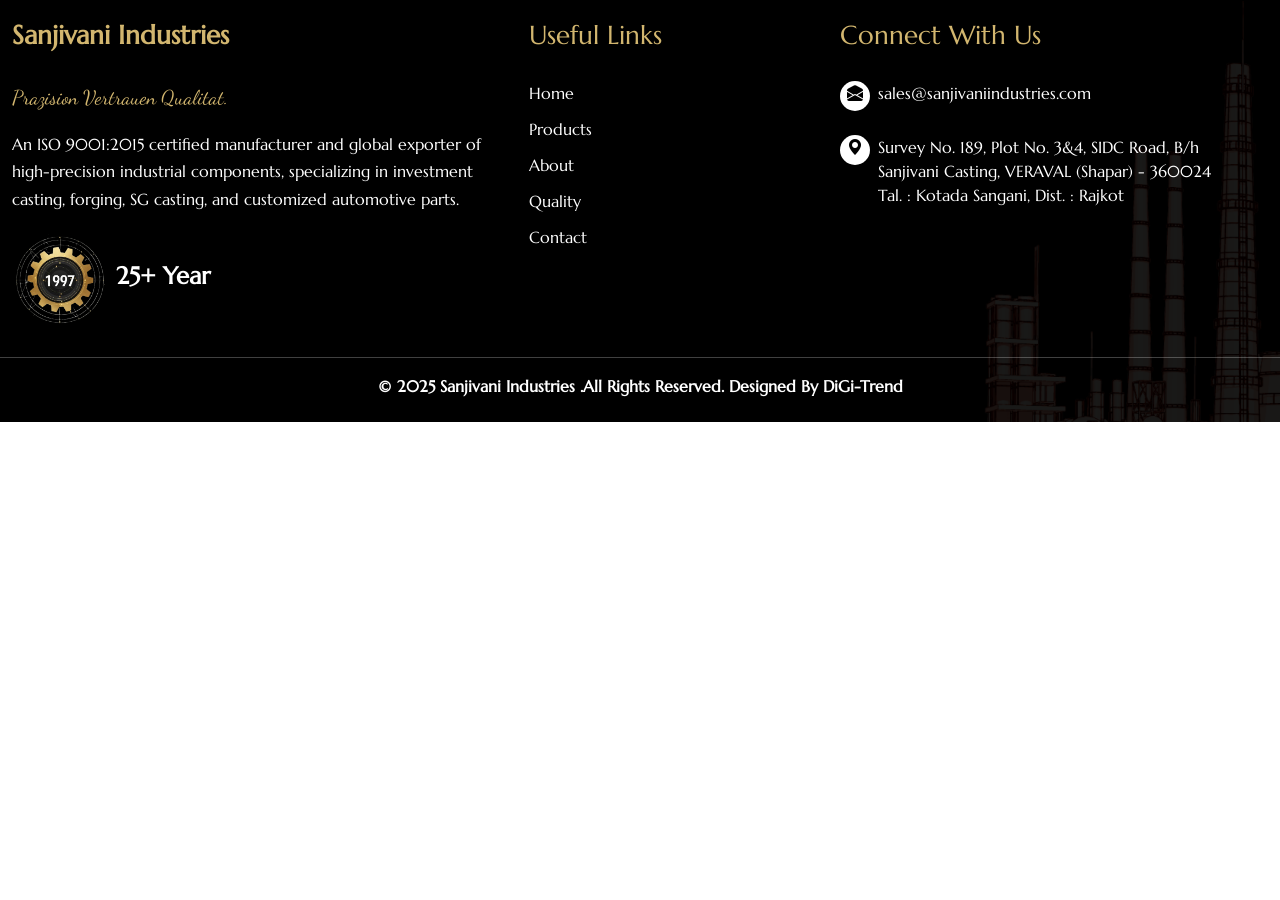
<file: footer.html>
<!DOCTYPE html>
<html lang="en">

<head>
    <meta charset="UTF-8">
    <meta name="viewport" content="width=device-width, initial-scale=1.0">
    <link href="https://cdn.jsdelivr.net/npm/bootstrap@5.3.8/dist/css/bootstrap.min.css" rel="stylesheet">
    <link rel="stylesheet" href="https://cdn.jsdelivr.net/npm/bootstrap-icons@1.11.3/font/bootstrap-icons.min.css">
    <link href="https://fonts.googleapis.com/css2?family=Marcellus&display=swap" rel="stylesheet">
    <link href="https://fonts.googleapis.com/css2?family=Dancing+Script:wght@400;500;600;700&display=swap"
        rel="stylesheet">
    <link rel="stylesheet" href="style.css">
    <title>Document</title>
</head>

<body style="background-color: white;">

    <footer class=" mainfooter">
        <div class="footer bgimg">
        <div class="footer-wave">
            <svg viewBox="0 0 1440 120" preserveAspectRatio="none" xmlns="http://www.w3.org/2000/svg">
                <path fill="#000000" d="M0,40
                C100,15 150,90 280,60
                C390,25 420,5 520,55
                C630,100 700,95 820,50
                C940,5 1000,15 1110,45
                C1230,75 1330,65 1440,45
                L1440,120 L0,120 Z" />
            </svg>
        </div>

        <div class="footer-content row mx-auto">
            <div class="footer-column col-12 col-lg-5">
                <h2 class="fw-bold">Sanjivani Industries</h2>
                <p style=" font-family: 'Dancing Script', cursive;  font-size: 20px; color: #d2b66f;">Prazision
                    Vertrauen Qualitat.</p>
                <p>
                    An ISO 9001:2015 certified manufacturer and global exporter of high-precision industrial components,
                    specializing in investment casting, forging, SG casting, and customized automotive parts.
                </p>

                <div>
                    <img src="images/1997.png" alt="" class="h-25 " width="20%">
                    <span class="h4 fw-bold">25+ Year</span>
                </div>
            </div>

            <div class="footer-column  col-12 col-md-6 col-lg-3">
                <h2>Useful Links</h2>
                <a href="#">Home</a>
                <a href="#">Products</a>
                <a href="#">About</a>
                <a href="#">Quality</a>
                <a href="#">Contact</a>
            </div>

            <div class="footer-column  col-12 col-md-6 col-lg-4">
                <h2>Connect With Us</h2>
                <div class="d-flex">
                    <div class="mail rounded-4 text-center">
                        <span class=" bi bi-envelope-open-fill text-black "></span>
                    </div>
                    <span class="ms-2">sales@sanjivaniindustries.com</span>
                </div>
                <div class="d-flex mt-4">
                    <div class="mail rounded-4 text-center">
                        <span class=" bi bi-geo-alt-fill text-black "></span>
                    </div>
                    <span class="ms-2">Survey No. 189, Plot No. 3&4, SIDC Road, B/h Sanjivani Casting, VERAVAL (Shapar)
                        - 360024 Tal. : Kotada Sangani, Dist. : Rajkot</span>
                </div>
            </div>
        </div>
        <hr>
        <div class="text-center fw-bold pb-4">© 2025 Sanjivani Industries .All Rights Reserved. Designed By DiGi-Trend</div>
        </div>
    </footer>
</div>
</body>

</html>
</file>
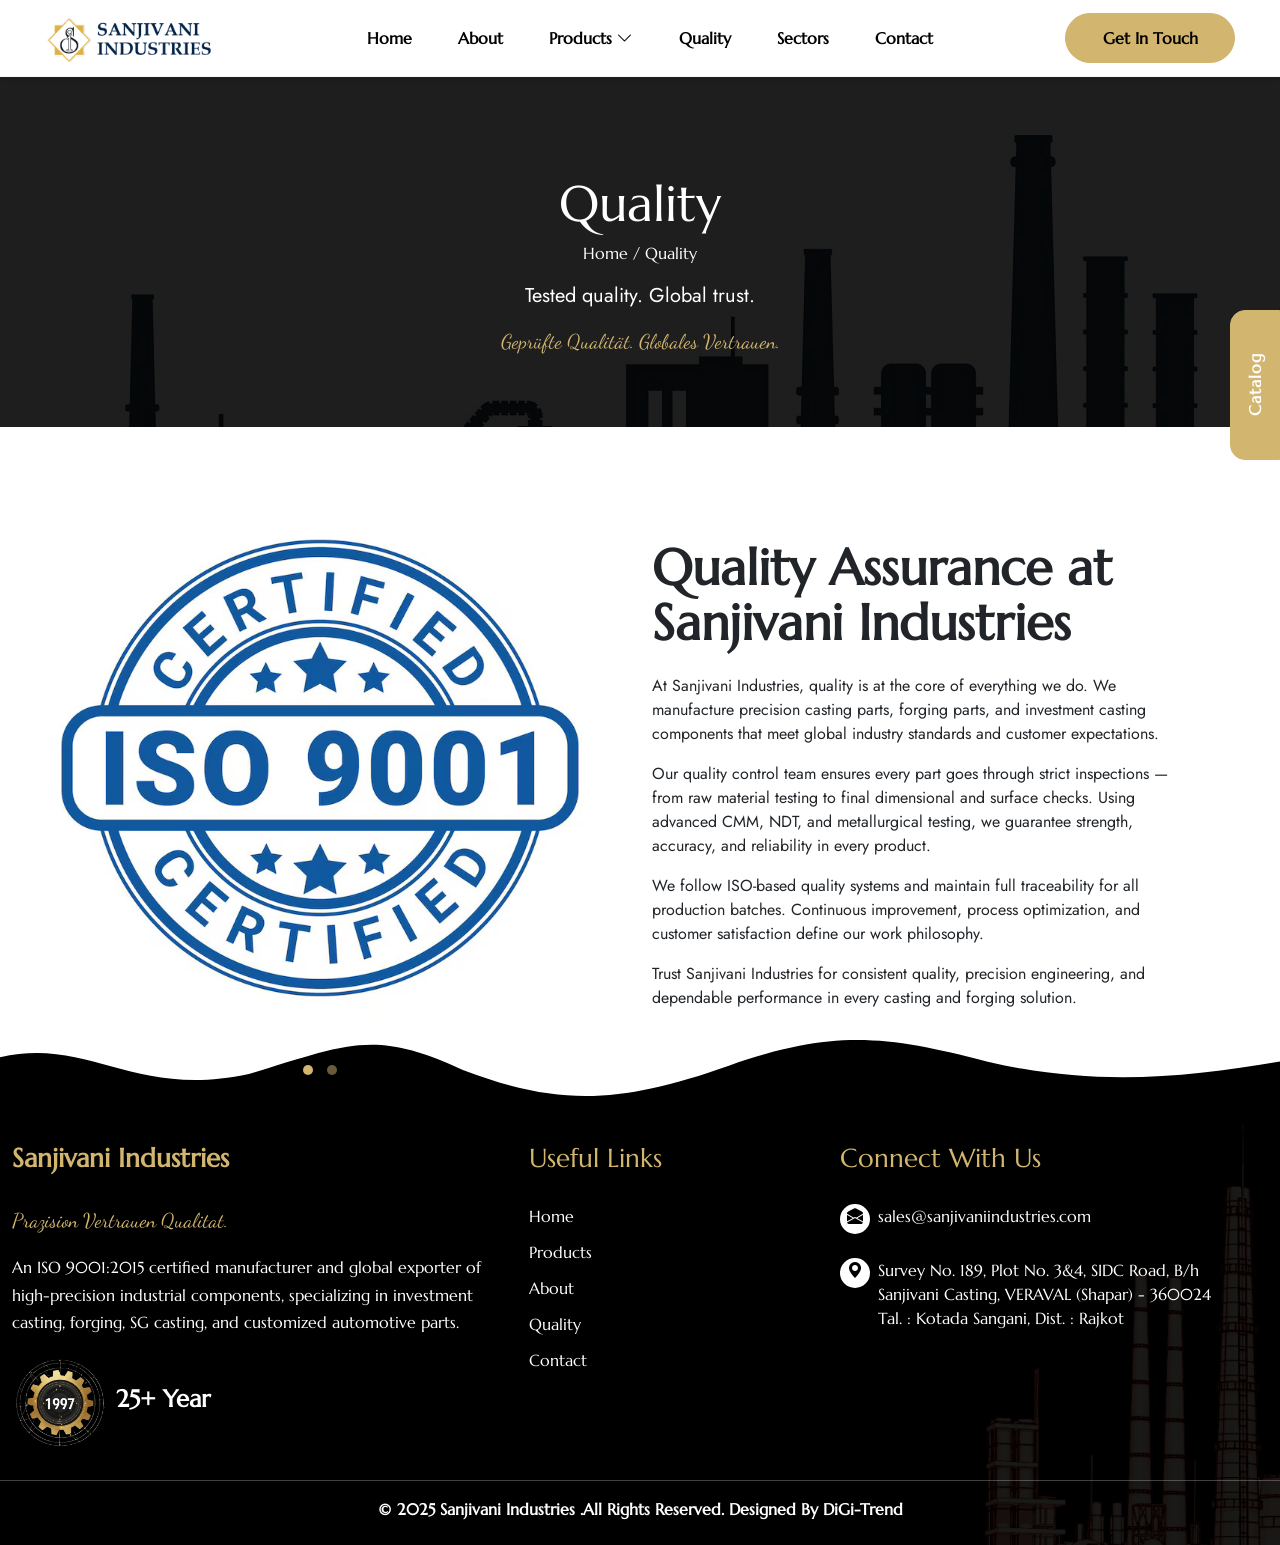
<file: Quality.html>
<!DOCTYPE html>
<html lang="en">

<head>
    <meta charset="UTF-8">
    <meta name="viewport" content="width=device-width, initial-scale=1.0">
    <link href="https://cdn.jsdelivr.net/npm/bootstrap@5.3.8/dist/css/bootstrap.min.css" rel="stylesheet">
    <link rel="stylesheet" href="https://cdn.jsdelivr.net/npm/bootstrap-icons@1.11.3/font/bootstrap-icons.min.css">
    <link href="https://fonts.googleapis.com/css2?family=Marcellus&display=swap" rel="stylesheet">
    <link href="https://fonts.googleapis.com/css2?family=Jost:wght@100..900&display=swap" rel="stylesheet">
    <link href="https://fonts.googleapis.com/css2?family=Poppins:wght@100;200;300;400;500;600;700;800;900&display=swap"
        rel="stylesheet">
    <link rel="stylesheet" href="style.css">
    <title>Document</title>
</head>

<body>
    <header id="header"></header>

    <!-- header -->
    <section style="font-family:'Marcellus', serif ;">
        <div class="aboutHeader">
            <div class="aboutHeader1 ">
                <div class="text-white aboHeadFont text-center">Quality</div>
                <div class="text-white text-center"><a href="" class=" text-decoration-none text-white">Home</a> / Quality
                </div>
                <div class="text-white text-center mt-3 aboHeadFont1 " style="font-family: 'Jost', sans-serif ;">Tested quality. Global trust.</div>
                <div class=" text-center aboHeadFont1 mt-3"
                    style="font-family: 'Dancing Script', cursive; color: #d2b66f;">
                    Geprüfte Qualität. Globales Vertrauen.</div>
            </div>
        </div>
    </section>

    <!-- Quality Section -->
    <section class="quality">
        <div class="row mx-auto align-items-center">
            <div class="col-lg-6">

                <div id="qualityCarousel" class="carousel slide">

                    <div class="carousel-inner text-center">

                        <div class="carousel-item active">
                            <img src="images/quality2.jpg" class="quality-img" alt="Quality Image 1">
                        </div>

                        <div class="carousel-item">
                            <img src="images/quality-img.jpg" class="quality-img" alt="Quality Image 2">
                        </div>

                    </div>

                    <div class="carousel-indicators carousel-indicators_quality d-flex">
                        <button type="button" data-bs-target="#qualityCarousel" data-bs-slide-to="0"
                            class="active"></button>

                        <button type="button" data-bs-target="#qualityCarousel" data-bs-slide-to="1"></button>
                    </div>
                </div>

            </div>
            <div class="col-lg-6">
                <div class="qualityFont fw-bold">Quality Assurance at Sanjivani Industries</div>
                <div class="qualityText">
                    <p style="font-family:  'Jost', sans-serif;" class="mt-4 qualityfont1 ">
                        At Sanjivani Industries, quality is at the core of everything we do.
                        We manufacture precision casting parts, forging parts, and investment casting components that
                        meet global industry standards and customer expectations.
                    </p>

                    <p style="font-family:  'Jost', sans-serif ;" class="qualityfont1">
                        Our quality control team ensures every part goes through strict inspections — from raw material
                        testing to final dimensional and surface checks. Using advanced CMM, NDT, and metallurgical
                        testing, we guarantee strength, accuracy, and reliability in every product.
                    </p>
                    <p style="font-family:  'Jost', sans-serif ;"class="qualityfont1">We follow ISO-based quality systems and maintain full
                        traceability for all production batches. Continuous improvement, process optimization, and
                        customer satisfaction define our work philosophy.</p>
                    <p style="font-family:  'Jost', sans-serif ;"class="qualityfont1">Trust Sanjivani Industries for consistent quality,
                        precision engineering, and dependable performance in every casting and forging solution.</p>
                </div>

            </div>

        </div>
    </section>

    <footer id="footer" class="mt-5"></footer>
    
    <script src="https://cdn.jsdelivr.net/npm/bootstrap@5.3.8/dist/js/bootstrap.bundle.min.js"></script>
    <script src="script.js"></script>
</body>

</html>
</file>
<file: style.css>
/* Header css */
header {
    font-family: 'Marcellus', serif;
    font-weight: 700;
    top: 0;
    z-index: 100;
}

.logo {
    width: 170px;
    height: auto;
    object-fit: contain;
}

.main-header {
    background-color: white;
    width: 100%;
    padding: 12px 3.5%;
    box-shadow: 0 2px 8px rgba(0, 0, 0, 0.05);
    position: fixed;
}

.navbar-brand {
    display: flex;
    align-items: center;
    padding: 0;
    margin-right: 20px;
}

.navbar-nav {
    gap: 30px;
}

.contact {
    width: 170px;
    height: 50px;
    color: black;
    font-weight: 700;
    border: 1px solid #d2b66f;
    background-color: #d2b66f;
    border-radius: 30px;
}

.navbar .nav-item.dropdown {
    position: relative;
}

.navbar .nav-item.dropdown>.dropdown-menu {
    display: block;
    position: absolute;
    top: 100%;
    left: 0;
    min-width: 243px;
    margin: 0;
    padding: 0;
    background-color: black;
    border: none;
    border-radius: 0;
    opacity: 0;
    visibility: hidden;
    transform: translateY(5px);
    transition: all 0.2s ease;
    z-index: 1055;
}

.navbar .nav-item.dropdown:hover>.dropdown-menu,
.navbar .nav-item.dropdown:focus-within>.dropdown-menu {
    opacity: 1;
    visibility: visible;
    transform: translateY(0);
}

.navbar .dropdown-menu .dropdown-item {
    padding: 12px 23px;
    color: white;
    background-color: black;
    font-family: 'Marcellus', serif;
    font-size: 14px;
    border-bottom: 1px solid #777;
}

.navbar .dropdown-menu .dropdown-item:hover {
    color: #d2b66f;
}

.catalog_btn {
    background-color: #d2b66f;
    border: 1px solid #d2b66f;
    width: 150px;
    height: 50px;
    position: fixed;
    letter-spacing: 1px;
    right: -50px;
    top: 40%;
    transform: rotate(270deg);
    transform-origin: center;
    border-radius: 15px 15px 0 0;
    z-index: 1050;
}

@media (max-width: 991px) {
    .catalog_btn {
        width: 120px;
        height: 40px;
        right: -40px;
    }

    /* .navbar .dropdown:hover>.dropdown-menu {
        display: none;
    } */

    .contact,
    .down-arrow {
        display: none;
    }

    .main-header {
        padding: 12px 4%;
    }

    .logo {
        width: 150px;
    }

    .navbar-collapse {
        padding: 15px 0 5px;
    }

    .navbar-nav {
        gap: 5px;
    }

    .navbar-nav .nav-link {
        padding: 10px 0;
    }

    .contact-btn {
        display: inline-block;
        margin-top: 12px;
        padding: 12px 25px;
    }
}

@media (max-width: 400px) {
    .logo {
        width: 150px;
    }
}

/* Footer Css */
.mainfooter {
    background-color: white;
    width: 100%;
}

.footer {
    font-family: 'Marcellus', serif;
    position: relative;
    background-color: #000;
    color: white;
}

.footer-wave {
    position: absolute;
    top: 0;
    left: 0;
    width: 100%;
    height: 100px;
    transform: translateY(-99%);
    line-height: 0;
}

.footer-wave svg {
    display: block;
    width: 100%;
    height: 100%;
}

.footer-content {
    padding: 20px 3% 10px 0%;
}

.footer-column h2 {
    color: #d2b66f;
    font-size: 26px;
    margin-bottom: 30px;
}

.footer-column p {
    font-size: 16px;
    line-height: 1.7;
}

.footer-column a {
    display: block;
    color: white;
    text-decoration: none;
    margin-bottom: 12px;
}

.footer-column a:hover {
    color: #d2b66f;
}

.bgimg {
    background-image: url('images/footer_one.png');
    background-position: right;
    background-repeat: no-repeat;
    background-size: contain;
}

.mail {
    height: 30px;
    width: 30px;
    background-color: white;
    flex-shrink: 0;
}

@media (max-width: 768px) {
    .footer-wave {
        height: 55px;
    }

    .bgimg {
        background-position: bottom;
    }

    .footer-content {
        padding: 15px 5% 30px;
    }

    .footer-column h2 {
        font-size: 22px;
        margin-bottom: 18px;
    }
}

/* scroll section */
.bg-img {
    background-image: url("images/background1.jpeg");
    height: 700px;
    width: 100%;
    background-size: cover;
    background-position: center;
    background-repeat: no-repeat;
    margin-top: 5%;
}

.slide1 {
    background-image: url("images/background1.jpeg");
}

.slide2 {
    background-image: url("images/background2.jpeg");
}

.slide3 {
    background-image: url("images/background3.jpeg");
}

.home {
    background-color: rgba(255, 255, 255, 0.774);
    height: fit-content;
    width: 65%;
    margin-left: 15%
}

.home-font {
    margin: 50px 0 0 50px;
    text-transform: uppercase;
    font-family: 'Marcellus', serif;
    width: 70%;
    font-size: 50px;
}

.home-font1 {
    margin: 30px 0 0 50px;
    font-family: 'Jost', sans-serif;
    font-size: 20px;
}

.home-btn {
    margin: 30px 0 50px 50px;
    width: 20%;
    height: 50px;
    border: 1px solid #d8b96b;
    background-color: #d8b96b;
    border-radius: 30px;
}

.carousel-indicators_home {
    position: absolute;
    left: 0%;
    right: auto;
    top: 50%;
    bottom: auto;
    transform: translateY(-50%);
    display: flex;
    margin-left: 150px;
    flex-direction: column;
    gap: 25px;
    z-index: 5;
}

.carousel-indicators_home [data-bs-target] {
    width: 7px;
    height: 7px;
    border-radius: 50%;
    border: 1px solid white;
    background-color: white;
    opacity: 0.7;
    margin: 0;
}

.carousel-indicators_home .active {
    width: 8px;
    height: 8px;
    background-color: transparent;
    border: 1px solid white;
    opacity: 1;
}

.home-font,
.home-font1,
.home-btn {
    opacity: 0;
}

.carousel-item {
    transition: opacity 1s ease-in-out !important;
}

@media (max-width: 991px) {
    .bg-img {
        height: 600px;
    }

    .home {
        width: 100%;
        margin-left: 15%
    }

    .carousel-indicators_home {
        top: 50%;
        left: 20px;
        opacity: 1;
        margin-left: 1px;
    }

    .home-font {
        font-size: 30px;
        line-height: 1.2;
    }

    .home-font1 {
        /* font-size: 15px; */
        margin: 10px 70px 0 50px;
    }

    .home-btn {
        width: 50%;
    }
}

/* Product we serve */
.product-heading {
    font-family: 'Poppins', sans-serif;
    font-size: 50px;
    font-weight: 900;
    text-align: center;
    text-transform: uppercase;
    background-image: url("images/background1.jpeg");
    background-size: cover;
    background-position: center;
    color: transparent;
    background-clip: text;
    -webkit-background-clip: text;
    -webkit-text-fill-color: transparent;
}

.product-subheading {
    font-family: 'Dancing Script', cursive;
    color: #d2b66f;
    font-size: 25px;
}

.product {
    height: 200px;
    width: 200px;
    border: 6px solid #d2b66f;
    background-repeat: no-repeat;
    background-size: cover;
    transition: transform 0.5s ease;
}

.product:hover {
    transform: scale(1.15);
}

.product {
    height: 200px;
    width: 200px;
    border: 6px solid #d2b66f;
    background-repeat: no-repeat;
    background-size: cover;

}

.product-heading {
    opacity: 0;
}

.product-block {
    opacity: 0;
    transform: translateY(80px);
}

@media (max-width: 576px) {
    .product-heading {
        font-size: 35px;
    }
}

/* Who we are */
.who_heading {
    font-size: 55px;
    line-height: 1.2;
    margin-top: 20%;
}

.who_subhead {
    line-height: 1.7;
    font-size: 16px;
    display: flex;
    color: black;
    text-align: justify;
    margin-right: 5%;
    font-family: 'Poppins', sans-serif;
}

.who_btn {
    border: 2px solid black;
    width: 200px;
    height: 50px;
    border-radius: 30px;
}

.product-heading,
.product-subheading {
    opacity: 0;
}

.who-section {
    overflow-x: hidden;
}

.who-img {
    opacity: 0;
    transform: translateX(-100px);
}

.who-content {
    opacity: 0;
    transform: translateX(100px);
}

@media (max-width: 991px) {
    .who_heading {
        font-size: 30px;
        margin-top: 0%;
    }

    .who_subhead {
        margin-right: 1%;
    }
}

/* Number of  */
.num-row {
    padding: 3% 1%;
    text-align: center;
}

.num-col,
.num-col-end {
    padding: 20px 15px;
}

.numFont {
    font-size: 95px;
}

.num-border {
    opacity: 1;
}

@media (max-width: 991px) {
    .numFont {
        font-size: 55px;
    }
}

@media (min-width: 768px) and (max-width: 991.98px) {
    .num-row {
        display: flex !important;
        flex-wrap: wrap !important;
    }

    .num-row>.num-col,
    .num-row>.num-col-end {
        flex: 0 0 50% !important;
        width: 50% !important;
        max-width: 50% !important;
        text-align: center;
    }
}

/* Our Company */
.OurcompImgBlock {
    display: block;
}

.compRow {
    padding-left: 2%;
}

.ourCompImg {
    height: 550px;
    width: 95%;
    border-radius: 10px;
    background-color: #E3D5B1;
}

.compRespImg {
    display: none;
}

.compFont {
    font-size: 55px;
    font-family: 'Marcellus', serif;
    line-height: 1.2;
}

.compFont1 {
    font-size: 18px;
    font-family: 'Jost', sans-serif;
    text-align: justify;
}

.com_btn {
    border: 2px solid black;
    width: 200px;
    height: 50px;
    border-radius: 30px;
}

.certificateFont {
    font-size: 18px;
    margin-left: 4%;
    font-family: 'Jost', sans-serif;
    margin-right: 4%;
}

.product-heading,
.product-subheading,
.compRespImg,
.compFont,
.compFont1,
.com_btn {
    opacity: 0;
}

@media (max-width: 991px) {
    .OurcompImgBlock {
        display: none;
    }

    .compRespImg {
        display: block;
    }

    .compRow {
        padding-left: 0%;
    }

    .compFont {
        font-size: 40px;
    }
}

/* Certificate */
.certificate-section .product-heading,
.certificate-section .product-subheading,
.certificate-content,
.certificate-images img {
    opacity: 0;
}

/* product gallary */
.product-card {
    position: relative;
    overflow: hidden;
    border-radius: 8px;
}

.product-overlay {
    font-family: 'Marcellus', serif;
    position: absolute;
    inset: 0;
    margin: 1% 1% 0% 2%;
    display: flex;
    justify-content: center;
    align-items: center;
    background-color: black;
    border-radius: 10px;
    transform: scale(0.5);
    opacity: 0;
    transition: transform 0.5s ease, opacity 0.5s ease;
}

.product-card:hover .product-overlay {
    transform: scale(1);
    opacity: 1;
}

.product-overlay button {
    background-color: #d2b66f;
    color: white;
    border: none;
    padding: 12px 25px;
    border-radius: 5px;
}

/* powering */
.poweBlock {
    padding-top: 5%;
}

.powering {
    width: 100%;
    height: fit-content;
}

.powerText {
    font-size: 55px;
    font-family: 'Marcellus', serif;
}

.powerText1 {
    color: #d2b66f;
}

.powerRow {
    padding-left: 2%;
}

.powecol {
    width: 95%;
    height: fit-content;
    border-radius: 10px;
}

.powSym {
    margin-top: 5%;
    margin-left: 42%;
    height: 80px;
    width: 80px;
    background-color: #d2b66f;
}

.missText {
    font-size: 25px;
    font-family: 'Marcellus', serif;
    margin-top: 2%;
}

.missText1 {
    font-family: 'Jost', sans-serif;
    font-size: 18px;
}

.powerText {
    opacity: 0;
}

.powerRow>div:first-child .powecol {
    opacity: 0;
    transform: translateX(-100px);
}

.powerRow>div:last-child .powecol {
    opacity: 0;
    transform: translateX(100px);
}

.powering {
    overflow: hidden;
}

.powerRow {
    overflow: hidden;
}

@media (max-width:991px) {
    .powerText {
        font-size: 30px;
    }

    .powSym {
        margin-left: 34%;
    }

    .powecol {
        margin-top: 2%;
    }
}

@media (min-width:576px) and (max-width:768px) {
    .powSym {
        margin-left: 43%;
    }
}

/* Partner */
.partner_btn {
    height: 50px;
    width: 150px;
    border: 1px solid #d2b66f;
    background-color: #d2b66f;
    border-radius: 25px;
}

/* About Us */
.aboutHeader {
    margin-top: 6%;
    background-image: url('images/bg_img.jfif');
    width: 100%;
    height: 350px;
    z-index: 1;

}

.aboutHeader1 {
    background-color: rgba(0, 0, 0, 0.884);
    height: 350px;
    width: 100%;
}

.aboHeadFont {
    padding-top: 7%;
    font-size: 50px;
}

.aboutFont {
    font-size: 56px;
    font-family: 'Marcellus', serif;
    line-height: 1.1;
}

.About_btn {
    border: 2px solid black;
    width: 150px;
    height: 40px;
    border-radius: 20px;
}

.aboHeadFont1 {
    font-size: 20px;
}

.aboutcol {
    padding: 5%
}

.about-heading,
.about-content {
    opacity: 0;
}

@media (max-width:575px) {
    .aboutHeader {
        margin-top: 22%;
    }
}

@media (min-width:576px) and (max-width:768px) {
    .aboutHeader {
        margin-top: 9%;
    }
}

@media (min-width:769px) and (max-width:991px) {
    .aboutHeader {
        margin-top: 20%;
    }

    .aboHeadFont {
        padding-top: 20%;
        font-size: 30px;
    }

    .aboHeadFont1 {
        font-size: 16px;
        margin-right: 14%;
        margin-left: 14%;
    }

    .aboutFont {
        padding-right: 5%;
        font-size: 35px;
    }

    .text-justify {
        text-align: justify;
    }
}

/* Having Question */
.accordion {
    margin-bottom: 20%;
}

.accordion-item {
    border: none;
    border-bottom: 1px solid #d5d5d5;
}

.accordion-button {
    background-color: white;
    color: black;
    font-size: 15px;
    font-weight: 500;
    padding: 20px 10px;
    box-shadow: none;
}

.accordion-button:not(.collapsed) {
    background-color: white;
    color: black;
    box-shadow: none;
}

.accordion-button:focus {
    box-shadow: none;
}

.accordion-button::after {
    background-image: none;
    content: "+";
    font-size: 25px;
    font-weight: bold;
    width: auto;
    height: auto;
}

.accordion-button:not(.collapsed)::after {
    content: "−";
    background-image: none;
    transform: none;
}

.accordion-body {
    padding: 0 10px 20px;
    font-family: 'Poppins', sans-serif;
    font-size: 15px;
    line-height: 1.7;
    color: black;
}

.queFont {
    font-size: 50px;
    line-height: 1.1;
}

.queFont1 {
    font-family: 'Jost', sans-serif;
    width: 70%;
    margin-left: 15%;
    font-size: 18px;
}

/* Quality Section */
.quality {
    margin-top: 5%;
}

.quality-img {
    width: 90%;
    height: 80%;
    object-fit: contain;
    border-radius: 10px;
}

.qualityFont {
    font-size: 50px;
    line-height: 1.1;
    font-family: 'Marcellus', serif;
}

.qualityText {
    margin-right: 15%;
}

.carousel-indicators_quality {
    display: flex;
    flex-direction: row;
    justify-content: center;
    gap: 8px;
    position: relative;
    margin-top: 20px;
    margin-bottom: 0;
}

.carousel-indicators_quality button {
    width: 10px !important;
    height: 10px !important;
    border-radius: 50%;
    background-color: #d2b66f !important;
    border: none !important;
    opacity: 0.3;
}

.carousel-indicators_quality button.active {
    opacity: 1;
}

@media (max-width:991px) {
    .qualityFont {
        font-size: 35px;
    }

    .qualityfont1 {
        text-align: justify;
    }

    .qualityText {
        margin-right: 2%;
    }
}

/* Contact */
.contact_back {
    background-image: url('images/conatact-us-bg.jpeg');
    background-size: cover;
    background-position: center;
    background-repeat: no-repeat;
    height: 600px;
    width: 100%;
    position: fixed;
    top: 13%;
    z-index: -1;
}

.order1 {
    order: 2;
}

.order2 {
    order: 1;
}

.contactDiv {
    height: 800px;
    width: 100%;
}

.contact-block {
    margin-top: 10%;
    padding-left: 6%;
}

.locblock {
    height: 60px;
    width: 60px;
    background-color: #d2b66f;
    border-radius: 10px;
}

.form {
    margin-top: 10%;
}

.form1 {
    background-color: #d2b66fbe;
    border-radius: 20px;
    padding: 7%;
    margin-right: 15%;
}

input,
select {
    height: 40px;
}

.captcha-box {
    width: 303px;
    max-width: 100%;
    min-height: 77px;
    padding: 12px;
    border: 1px solid #d5d5d5;
    background-color: #fafafa;
}

.captcha-img {
    width: 55px;
    height: auto;
}

.captcha-box input {
    width: 28px;
    height: 28px;
    cursor: pointer;
}

.captcha-box label {
    cursor: pointer;
}

.captcha-icon {
    margin-left: auto;
    color: #4285f4;
    font-size: 27px;
}

.captcha-box small {
    position: absolute;
    right: 12px;
    bottom: 5px;
    font-size: 9px;
    color: #666;
}

@media (min-width:577px) and (max-width:991px) {
    .contact-block {
        padding-left: 4%;
    }

    .form1 {
        margin-right: 5%;
        height: 670px;
    }
}

@media (max-width:576px) {
    .contact_back {
        height: 800px;
    }

    .contactDiv {
        height: fit-content;
    }

    .center {
        justify-content: center;
        text-align: center;
    }

    .form1 {
        padding: 8%;
        margin-right: 0%;
    }

    .order1 {
        order: 1;
    }

    .order2 {
        order: 2;
    }
}

/* Hexagon */

.sectors-section {
    width: 100%;
    overflow: hidden;

}

.sector-grid {
    display: grid;
    grid-template-columns: repeat(8, minmax(0, 1fr));
    row-gap: 0px !important;
    column-gap: 15px;
}

.sector-card {
    grid-column: span 2;
    width: 100%;
    aspect-ratio: 1 / 1;
    position: relative;
    overflow: hidden;
    clip-path: polygon(50% 0%, 100% 25%, 100% 75%, 50% 100%, 0% 75%, 0% 25%);
}

.sector-card img {
    width: 100%;
    height: 100%;
    object-fit: cover;
    display: block;
    opacity: 0.7;
    transition: opacity 0.3s ease;
}

.sector-card::after {
    content: "";
    position: absolute;
    inset: 0;
    background: rgba(0, 0, 0, 0.30);
}

.sector-card h4 {
    position: absolute;
    top: 50%;
    left: 50%;
    transform: translate(-50%, -50%);
    width: 90%;
    color: white;
    font-family: 'Poppins', sans-serif;
    font-size: 22px;
    font-weight: 700;
    text-align: center;
    z-index: 4;
    margin: 0;
}

.sector-outline {
    position: absolute;
    inset: 0;
    width: 100%;
    height: 100%;
    z-index: 5;
    pointer-events: none;
}

.sector-outline polygon {
    fill: none;
    stroke: #d2b66f;
    stroke-width: 4;
    opacity: 0;
    transition: opacity 0.3s ease;
}

.sector-card:hover img {
    opacity: 1;
}

.sector-card:hover h4 {
    display: none;
}

.sector-card:hover .sector-outline polygon {
    opacity: 1;
}

/* Laptop: 4 + 3 centered + 4 */
@media (min-width: 992px) {

    .sector-card:nth-child(1) {
        grid-column: 1 / span 2;
        grid-row: 1;
    }

    .sector-card:nth-child(2) {
        grid-column: 3 / span 2;
        grid-row: 1;
    }

    .sector-card:nth-child(3) {
        grid-column: 5 / span 2;
        grid-row: 1;
    }

    .sector-card:nth-child(4) {
        grid-column: 7 / span 2;
        grid-row: 1;
    }

    .sector-card:nth-child(5) {
        grid-column: 2 / span 2;
        grid-row: 2;
    }

    .sector-card:nth-child(6) {
        grid-column: 4 / span 2;
        grid-row: 2;
    }

    .sector-card:nth-child(7) {
        grid-column: 6 / span 2;
        grid-row: 2;
    }

    .sector-card:nth-child(8) {
        grid-column: 1 / span 2;
        grid-row: 3;
    }

    .sector-card:nth-child(9) {
        grid-column: 3 / span 2;
        grid-row: 3;
    }

    .sector-card:nth-child(10) {
        grid-column: 5 / span 2;
        grid-row: 3;
    }

    .sector-card:nth-child(11) {
        grid-column: 7 / span 2;
        grid-row: 3;
    }
}

/* Tablet: 2 + 1 + 2 + 1 + 2 + 1 + 2 */
@media (min-width: 576px) and (max-width: 991px) {

    .sector-grid {
        grid-template-columns: repeat(2, minmax(0, 1fr));
        gap: 20px;
    }

    .sectors-section {
        padding-top: 50px;
    }

    .sector-card {
        grid-column: auto;
        grid-row: auto;
        width: 100%;
    }

    .sector-card:nth-child(3),
    .sector-card:nth-child(6),
    .sector-card:nth-child(9) {
        grid-column: 1 / -1;
        width: 50%;
        justify-self: center;
    }

    .sector-card h4 {
        font-size: 18px;
    }
}

/* Mobile: 1 hexagon per row */
@media (max-width: 575px) {

    .sector-grid {
        grid-template-columns: 1fr;
        gap: 20px;
    }

    .sector-card,
    .sector-card:nth-child(3),
    .sector-card:nth-child(6),
    .sector-card:nth-child(9) {
        grid-column: 1;
        grid-row: auto;
        width: 85%;
        justify-self: center;
    }

    .sector-card h4 {
        font-size: 15px;
    }
}

/* Reduce vertical space between laptop rows */
@media (min-width: 992px) {
    .sector-grid {
        row-gap: 0 !important;
    }

    .sector-card:nth-child(n+5) {
        margin-top: -50px;
    }
}

/* Reduce vertical space between tablet rows */
@media (min-width: 576px) and (max-width: 991px) {
    .sector-grid {
        grid-template-columns: repeat(2, minmax(0, 1fr));
        row-gap: 0 !important;
        column-gap: 20px;
    }

    .sector-card {
        width: 100%;
        aspect-ratio: 1 / 1;
        margin: 0 !important;
    }

    .sector-card:nth-child(3),
    .sector-card:nth-child(6),
    .sector-card:nth-child(9) {
        grid-column: 1 / -1;
        width: 50%;
        justify-self: center;
    }

    .sector-card:nth-child(n+3) {
        margin-top: -60px !important;
    }
}

/* Mobile */
@media (max-width: 575px) {
    .sector-grid {
        row-gap: 10px !important;
    }
}

/* Investment Parts  */
.investment-section {
    width: 100%;
    padding: 50px 0;
}

.investment-img {
    width: 100%;
    max-height: 450px;
    object-fit: contain;
}
.img-carousel{
    justify-content: start;
}

.carousel-indicators_investment {
    position: relative;
    display: flex;
    flex-direction: row;
    justify-content: center;
    gap: 8px;
    margin: 20px 0 0;
}

.carousel-indicators_investment button {
    width: 10px !important;
    height: 10px !important;
    border-radius: 50%;
    background-color: black !important;
    border: none !important;
    opacity: 0.3;
}

.carousel-indicators_investment button.active {
    opacity: 1;
    background-color: #d2b66f !important;
}

@media (max-width: 991px) {
    .investment-section {
        padding: 30px 0;
    }

    .investment-img {
        max-height: 350px;
    }
}

/* Product Gallary 1 */
.product-card1{
    transition: transform 0.5s ease;
}
.product-card1:hover{
      transform: scale(0.9);
}
</file>
